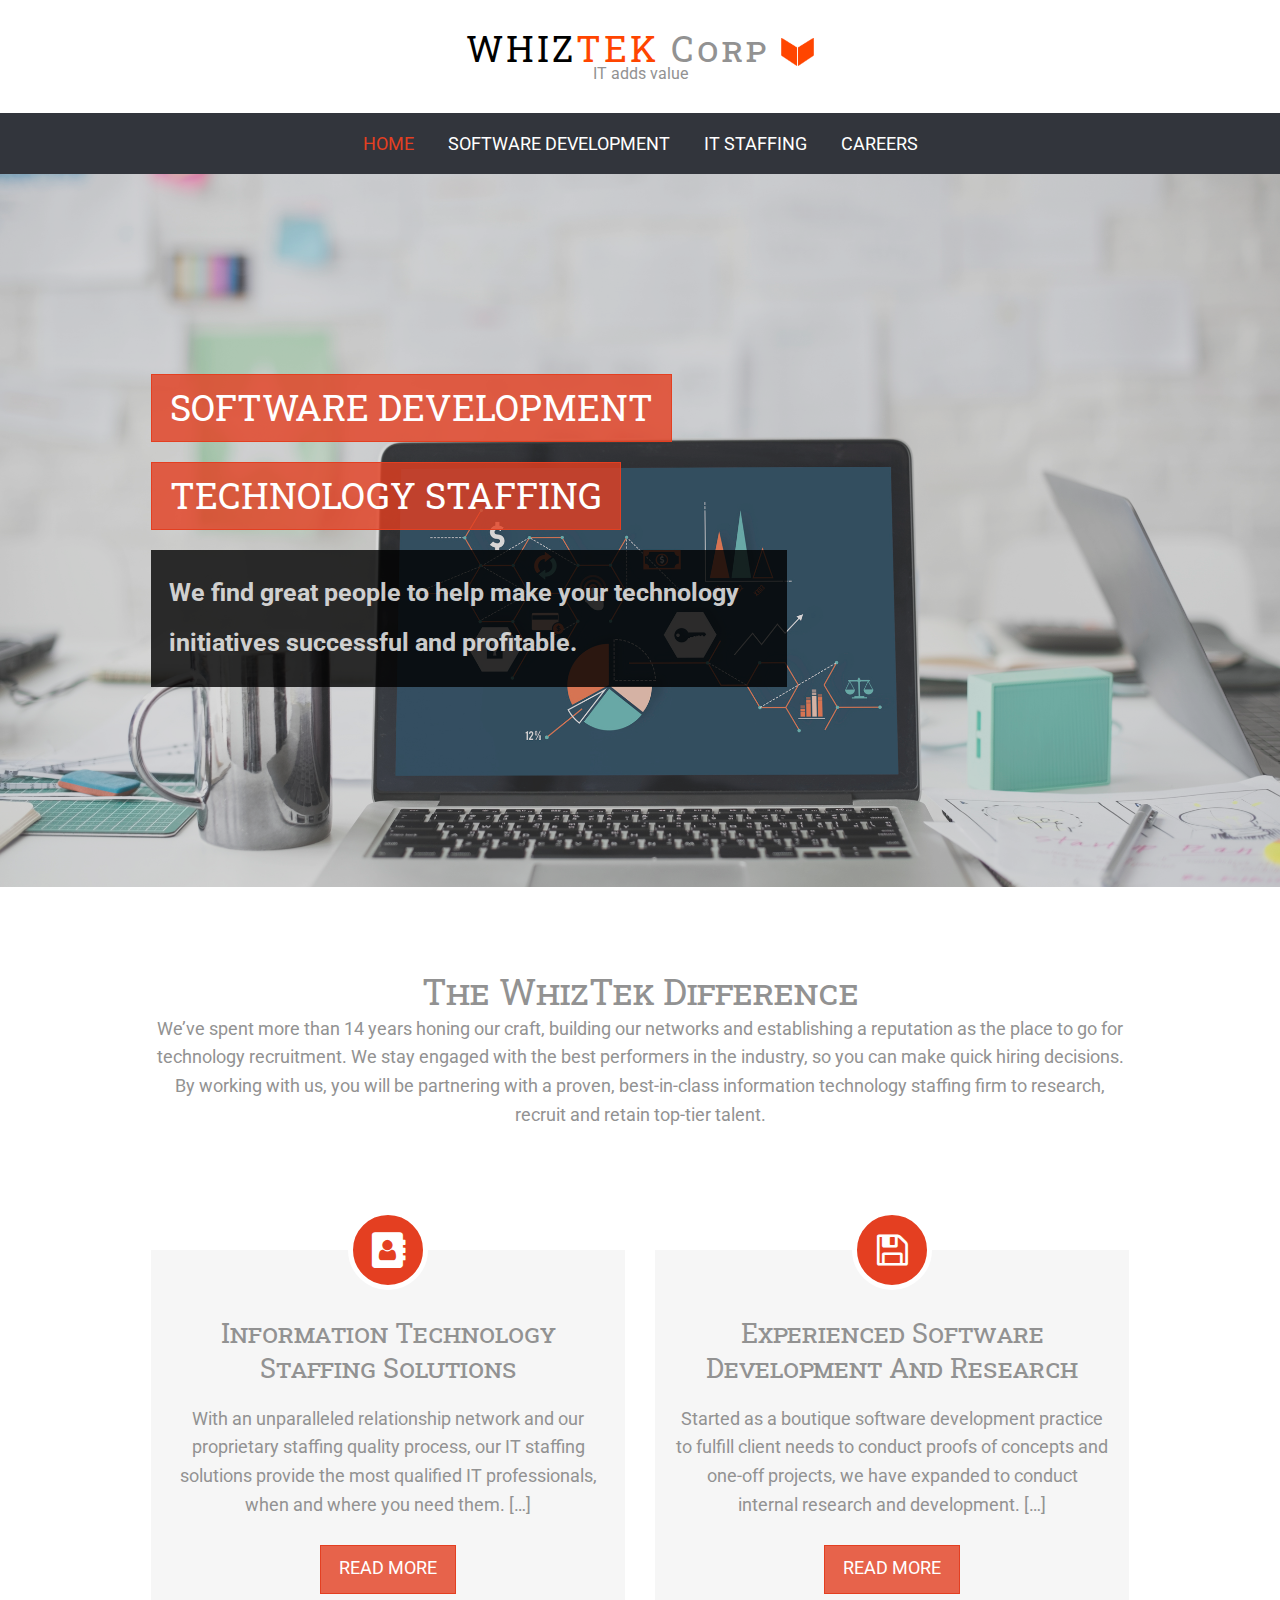
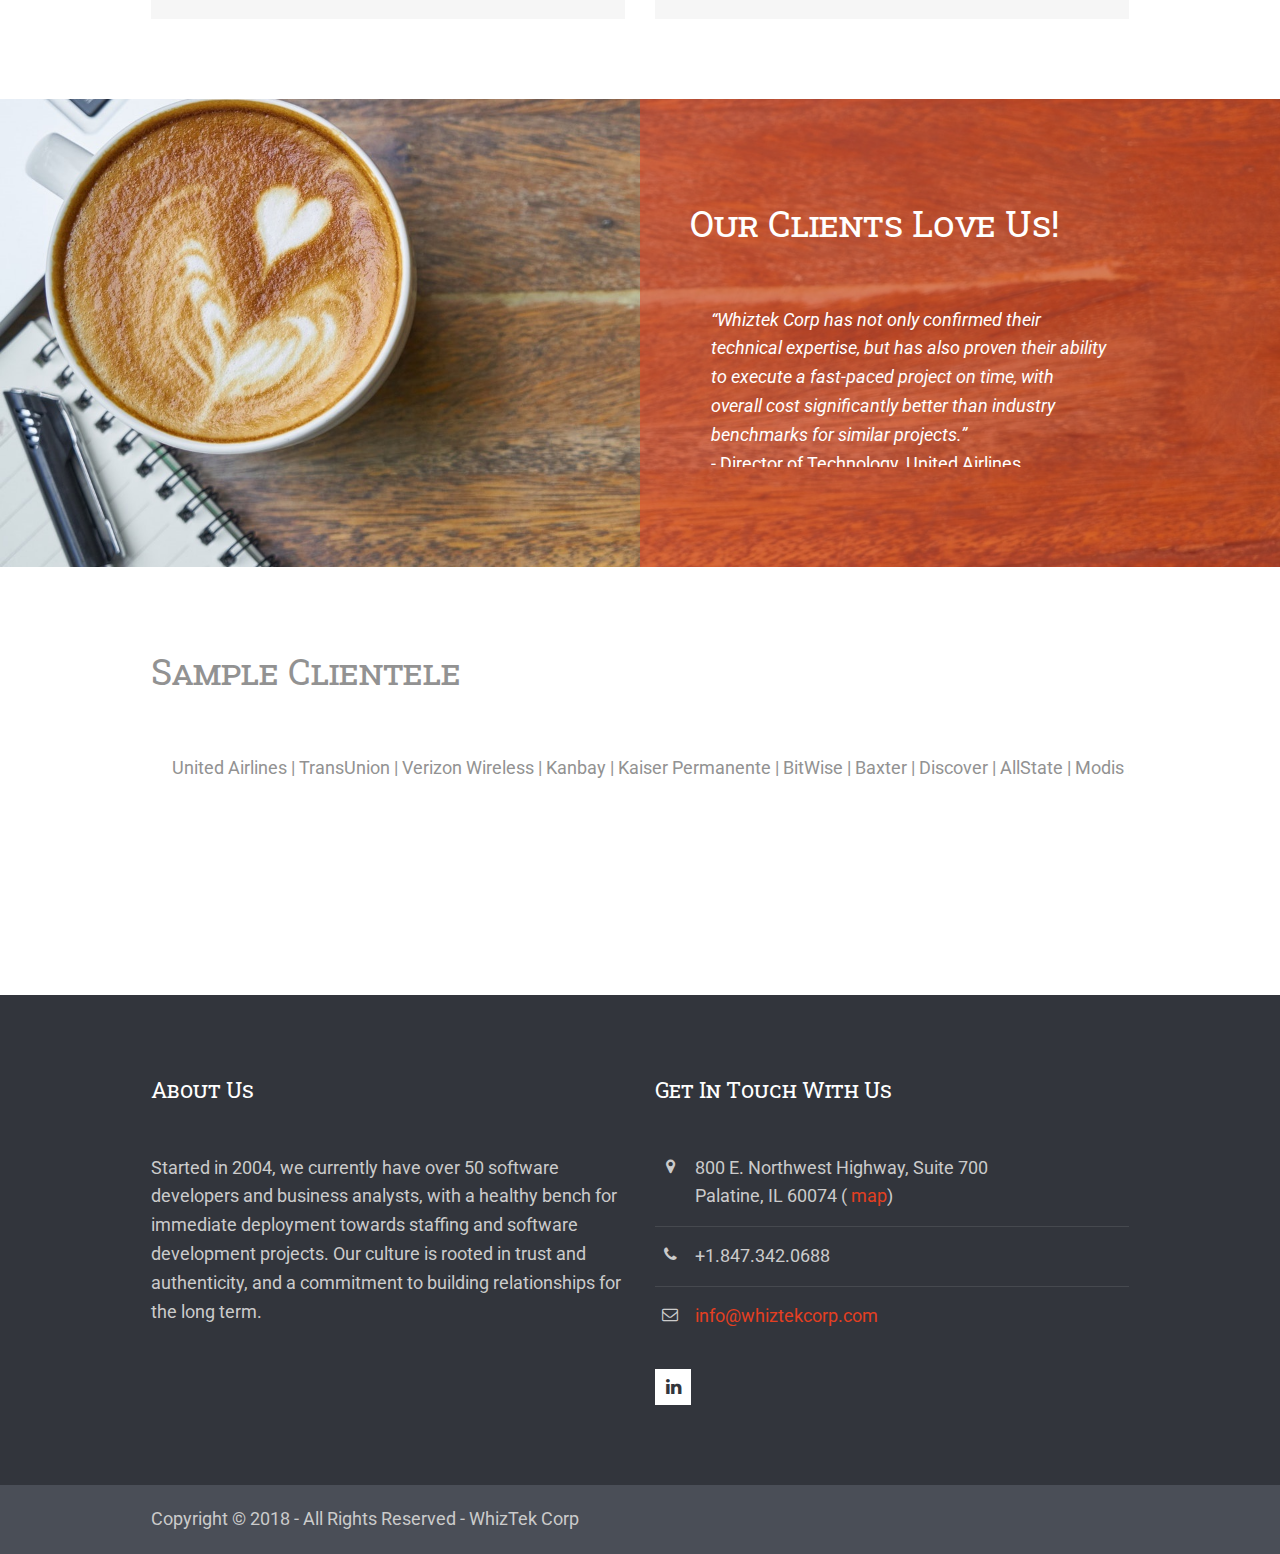
<file: index.html>
<!DOCTYPE html>
<!--
Template Name: Edgpress
Author: <a href="http://www.os-templates.com/">OS Templates</a>
Author URI: http://www.os-templates.com/
Licence: Free to use under our free template licence terms
Licence URI: http://www.os-templates.com/template-terms
-->
<html lang="en-us">

<head>
  <title>WhizTek corp</title>
  <meta charset="utf-8">
  <meta name="viewport" content="width=device-width, initial-scale=1.0, maximum-scale=1.0, user-scalable=no">
  <link href="styles/layout.css" rel="stylesheet" type="text/css" media="all">
</head>

<body id="top">
  <div class="wrapper row1">
    <header id="header" class="hoc clear">
      <a href="index.html">
        <h1>
          <span class="black">WHIZ</span><span class="orange">TEK</span> corp
          <img src="images/logo.png" alt="WhizTekCorp Logo" style="height: 28px" />
        </h1>
        <p>IT adds value</p>
      </a>
    </header>
  </div>
  <div class="wrapper row4">
    <nav id="mainav" class="hoc clear">
      <ul class="clear">
        <li class="active"><a href="index.html">Home</a></li>
        <li><a href="software.html">Software Development</a></li>
        <li><a href="staffing.html">IT Staffing</a></li>
        <li><a href="careers.html">Careers</a></li>
        <!-- <li><a href="about.html">About</a></li> -->
      </ul>
    </nav>
  </div>
  <div class="wrapper bgded overlay" style="background-image:url('images/landing.jpg');">
    <div id="pageintro" class="hoc clear">
      <article>
        <h5 class="heading">
          <a class="btn" href="software.html">Software Development</a>
        </h5>
        <h5 class="heading">
          <a class="btn" href="staffing.html">Technology Staffing</a>
        </h5>
        <p>We find great people to help make your technology initiatives successful&nbsp;and&nbsp;profitable.</p>
        <!--<footer>
        <ul class="nospace inline center">
          <li><a class="btn inverse" href="staffing.html">Information Technology Staffing</a></li>
          <li><a class="btn inverse" href="software.html">Software Development</a></li>
        </ul>
      </footer>-->
      </article>
    </div>
  </div>
  <div class="wrapper row3">
    <main class="hoc container clear">
      <div class="sectiontitle">
        <h6 class="heading">The WhizTek difference</h6>
        <p>
          We’ve spent more than 14 years honing our craft, building our networks and establishing a reputation as the
          place to go for
          technology recruitment. We stay engaged with the best performers in the industry, so you can make quick
          hiring
          decisions. By working with us, you will be partnering with a proven, best-in-class information technology
          staffing
          firm to research, recruit and retain top-tier talent.
        </p>
      </div>
      <ul class="nospace group services">
        <li class="one_half first">
          <article>
            <i class="fa fa-address-book"></i>
            <h6 class="heading">Information Technology Staffing&nbsp;Solutions</h6>
            <p>With an unparalleled relationship network and our proprietary staffing quality process, our IT staffing
              solutions
              provide the most qualified IT professionals, when and where you need them. [&hellip;]</p>
            <footer>
              <a class="btn" href="staffing.html">Read More</a>
            </footer>
          </article>
        </li>
        <li class="one_half">
          <article>
            <i class="fa fa-save"></i>
            <h6 class="heading">Experienced Software Development and Research</h6>
            <p>Started as a boutique software development practice to fulfill client needs to conduct proofs of
              concepts and
              one-off projects, we have expanded to conduct internal research and development. [&hellip;]</p>
            <footer>
              <a class="btn" href="software.html">Read More</a>
            </footer>
          </article>
        </li>
      </ul>
      <div class="clear"></div>
    </main>
  </div>

  <div class="wrapper bgded" style="background-image:url('images/accolades.jpg');">
    <div class="hoc split clear">
      <section>
        <h2 class="heading">Our clients love us!</h2>
        <div class="marquee-container">
          <div class="marquee vertical">
            <p>
              <em>“Whiztek Corp has not only confirmed their technical expertise, but has also proven their ability to
                execute
                a fast-paced project on time, with overall cost significantly better than industry benchmarks for
                similar
                projects.”</em>
              <br /> - Director of Technology, United Airlines</p>
            <p>
              <em>“Our decision to work with Whiztek Corp to implement ETL solution was proven very profitable and
                successful.
                They have delivered us excellent resources and finished the project with excellent quality on time.”</em>
              <br /> - Project Lead, Mass Mutual</p>
            <p>
              <em>“We have worked with Whiztek’s quality assurance team and are very satisfied with the depth of their
                knowledge
                and the willingness to work the extra mile to get the project done on time. We recommend Whiztek to any
                company
                and will definitely look forward working with them in future.”</em>
              <br /> - Delivery Manager, Disney</p>
            <p>
              <em>“Whiztek Corp is helping us achieve our project deliverables. Their consultants are well informed,
                highly motivated
                and possess in-depth subject knowledge.”</em>
              <br /> - Project Manager, ITT Technologies</p>
          </div>
        </div>
        <!--<ul class="fa-ul">
        <li><i class="fa-li fa fa-check-circle"></i> Ultrices leo sed dapibus felis ut urna</li>
        <li><i class="fa-li fa fa-check-circle"></i> Lobortis duis nec gravida orci vivamus</li>
      </ul>
      <footer><a class="btn" href="#">Read More &raquo;</a></footer>-->
      </section>
    </div>
  </div>
  <div class="wrapper row3">
    <section class="hoc container clear">
      <h2 class="heading">Sample Clientele</h2>
      <div class="marquee-container">
        <div class="marquee horizontal">
          <p style="white-space:nowrap;">United Airlines | TransUnion | Verizon Wireless | Kanbay | Kaiser Permanente |
            BitWise | Baxter | Discover | AllState
            | Modis | Cook Systems | Walgreens | Disney | T.Rowe Price | Toyota Financial | Motorola | J.P.Morgan |
            Keane</p>
        </div>
      </div>
    </section>
  </div>
  <div class="wrapper row4">
    <footer id="footer" class="hoc clear">
      <div class="one_half first">
        <h6 class="heading">About Us</h6>
        <p>
          Started in 2004, we currently have over 50 software developers and business analysts, with a healthy bench
          for immediate
          deployment towards staffing and software development projects. Our culture is rooted in trust and
          authenticity,
          and a commitment to building relationships for the long term.</p>
        <!-- <footer>
          <a class="btn" href="about.html">Read More</a>
        </footer> -->
      </div>
      <div class="one_half">
        <h6 class="heading">Get in touch with us</h6>
        <ul class="nospace btmspace-30 linklist contact">
          <li>
            <i class="fa fa-map-marker"></i>
            <address>800 E. Northwest Highway, Suite 700
              <br /> Palatine, IL 60074 (
              <a href="https://goo.gl/maps/sE9sJDKRnw22" target="_blank">map</a>)
            </address>
          </li>
          <li>
            <i class="fa fa-phone"></i> +1.847.342.0688</li>
          <li>
            <i class="fa fa-envelope-o"></i>
            <a href="mailto:info@whiztekcorp.com">info@whiztekcorp.com</a>
          </li>
        </ul>
        <ul class="faico clear">
          <li>
            <a class="faicon-linkedin" href="https://www.linkedin.com/company/22286447/">
              <i class="fa fa-linkedin"></i>
            </a>
          </li>
          <!--<li><a class="faicon-facebook" href="#"><i class="fa fa-facebook"></i></a></li>
        <li><a class="faicon-twitter" href="#"><i class="fa fa-twitter"></i></a></li>
        <li><a class="faicon-dribble" href="#"><i class="fa fa-dribbble"></i></a></li>
        <li><a class="faicon-linkedin" href="#"><i class="fa fa-linkedin"></i></a></li>
        <li><a class="faicon-google-plus" href="#"><i class="fa fa-google-plus"></i></a></li>
        <li><a class="faicon-vk" href="#"><i class="fa fa-vk"></i></a></li>-->
        </ul>
      </div>
    </footer>
  </div>
  <div class="wrapper row5">
    <div id="copyright" class="hoc clear">
      <p class="fl_left">Copyright &copy; 2018 - All Rights Reserved -
        <a href="http://www.whiztekcorp.com">WhizTek Corp</a>
      </p>
      <!--<p class="fl_right">Template by <a target="_blank" href="http://www.os-templates.com/" title="Free Website Templates">OS Templates</a></p>-->
    </div>
  </div>
  <a id="backtotop" href="#top">
    <i class="fa fa-chevron-up"></i>
  </a>
  <!-- JAVASCRIPTS -->
  <script src="scripts/jquery.min.js"></script>
  <script src="scripts/jquery.backtotop.js"></script>
  <script src="scripts/jquery.mobilemenu.js"></script>
</body>

</html>
</file>
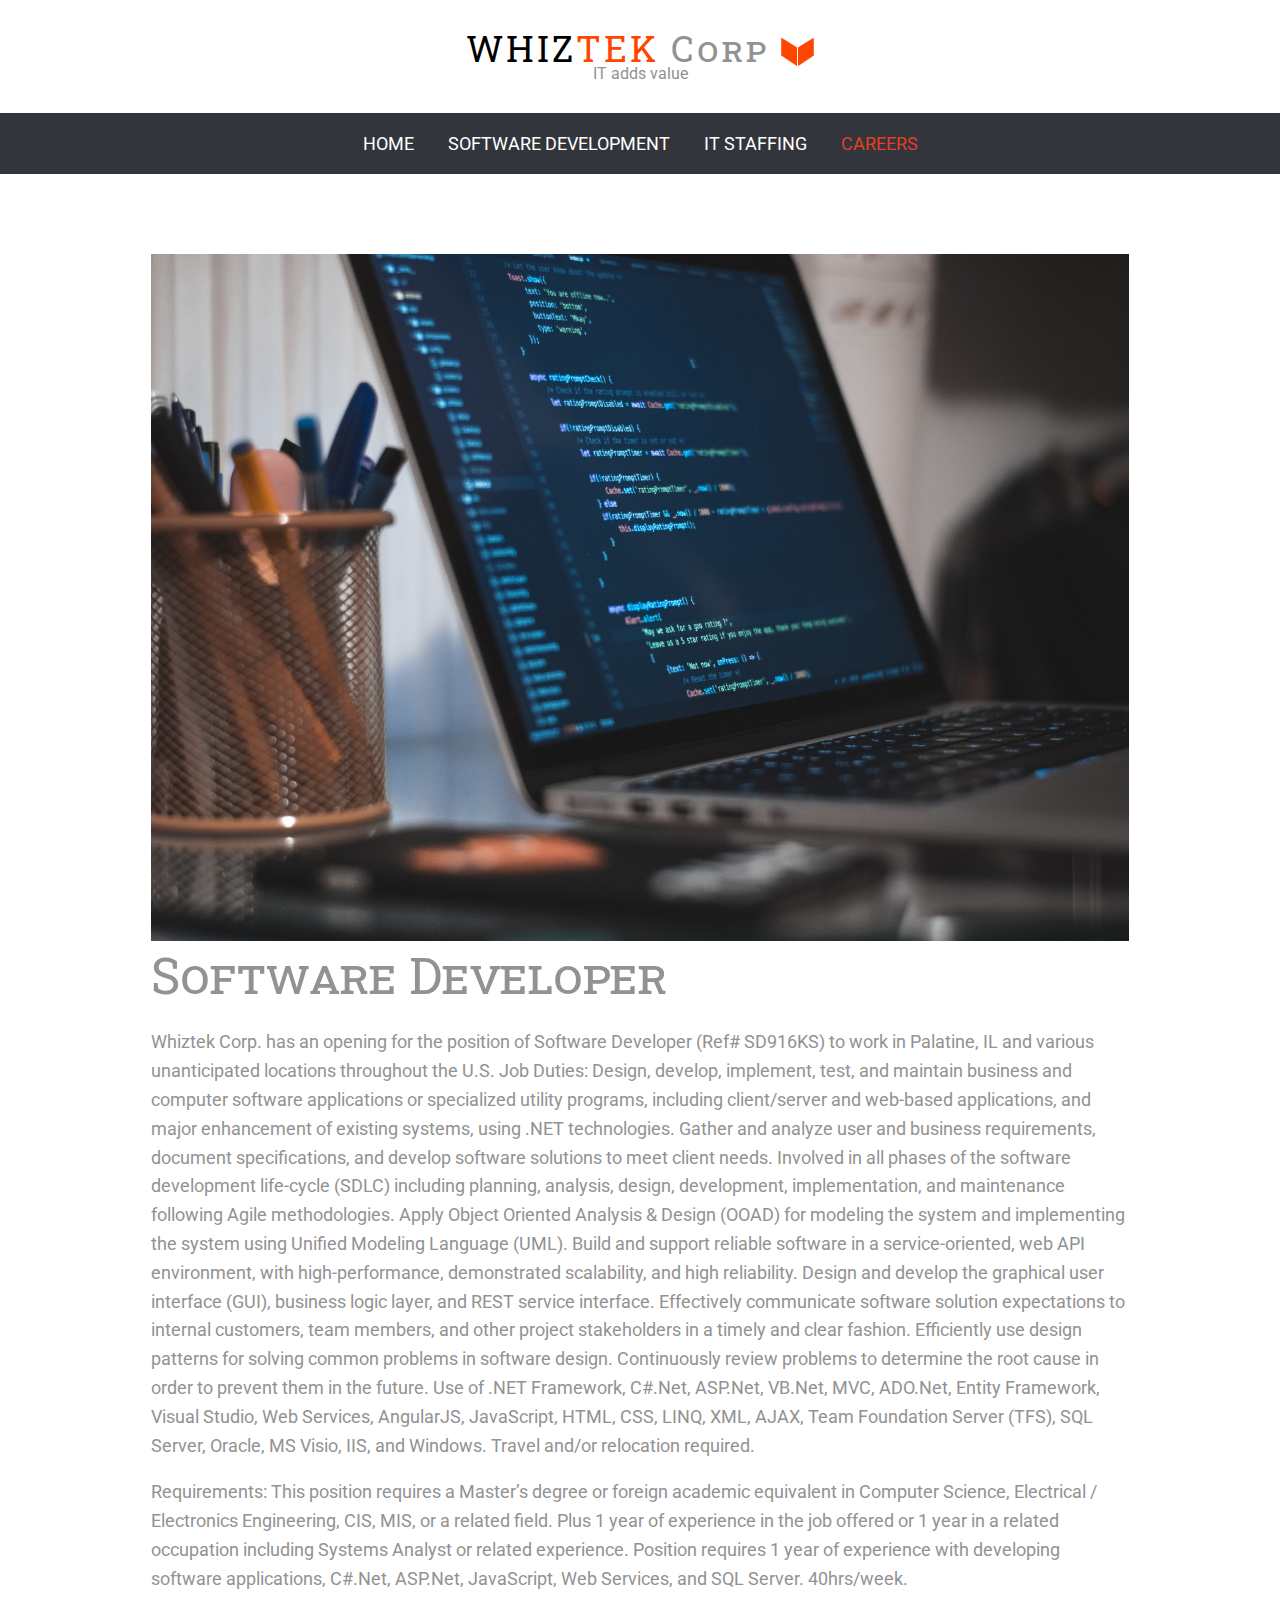
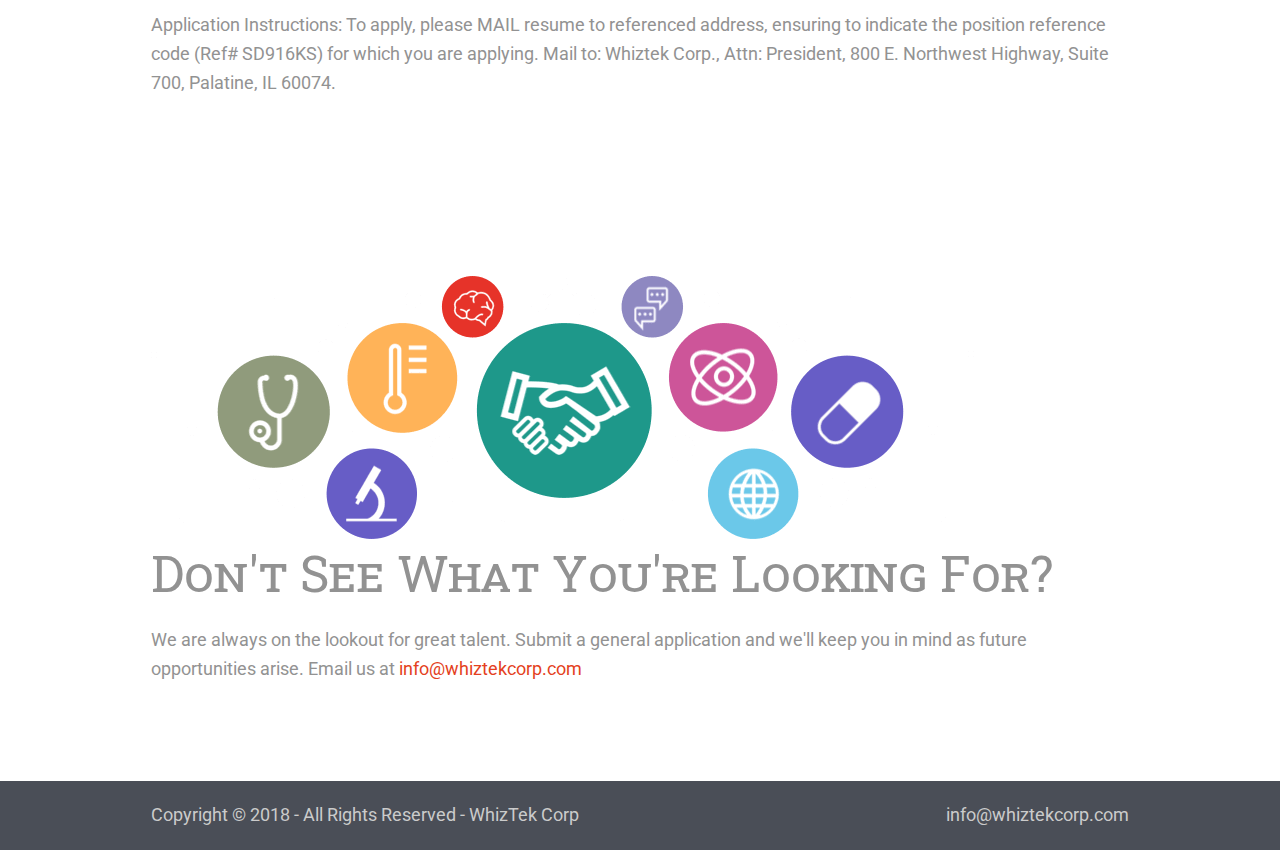
<file: careers.html>
<!DOCTYPE html>
<html lang="en-us">

<head>
  <title>WhizTek corp</title>
  <meta charset="utf-8">
  <meta name="viewport" content="width=device-width, initial-scale=1.0, maximum-scale=1.0, user-scalable=no">
  <link href="styles/layout.css" rel="stylesheet" type="text/css" media="all">
</head>

<body id="top">
  <div class="wrapper row1">
    <header id="header" class="hoc clear">
      <a href="index.html">
        <h1>
          <span class="black">WHIZ</span><span class="orange">TEK</span> corp
          <img src="images/logo.png" alt="WhizTekCorp Logo" style="height: 28px" />
        </h1>
        <p>IT adds value</p>
      </a>
    </header>
  </div>
  <div class="wrapper row4">
    <nav id="mainav" class="hoc clear">
      <ul class="clear">
        <li><a href="index.html">Home</a></li>
        <li><a href="software.html">Software Development</a></li>
        <li><a href="staffing.html">IT Staffing</a></li>
        <li class="active"><a href="careers.html">Careers</a></li>
        <!-- <li><a href="about.html">About</a></li> -->
      </ul>
    </nav>
  </div>
  <div class="wrapper row3">
    <section class="hoc container clear">
      <div class="group">
        <div class="first">
          <a href="#">
            <img src="images/software-developer.jpg" alt="">
          </a>
        </div>
        <div class="">
          <h6 class="heading font-x3">Software Developer</h6>
          <p>Whiztek Corp. has an opening for the position of Software Developer (Ref# SD916KS) to work in Palatine, IL and various unanticipated locations throughout the U.S. Job
            Duties: Design, develop, implement, test, and maintain business and computer software applications or specialized utility programs, including client/server and
            web-based
            applications, and major enhancement of existing systems, using .NET technologies. Gather and analyze user and business requirements, document specifications, and
            develop
            software solutions to meet client needs. Involved in all phases of the software development life-cycle (SDLC) including planning, analysis, design, development,
            implementation, and maintenance following Agile methodologies. Apply Object Oriented Analysis & Design (OOAD) for modeling the system and implementing the system using
            Unified Modeling Language (UML). Build and support reliable software in a service-oriented, web API environment, with high-performance, demonstrated scalability, and
            high
            reliability. Design and develop the graphical user interface (GUI), business logic layer, and REST service interface. Effectively communicate software solution
            expectations to internal customers, team members, and other project stakeholders in a timely and clear fashion. Efficiently use design patterns for solving common
            problems in software design. Continuously review problems to determine the root cause in order to prevent them in the future. Use of .NET Framework, C#.Net, ASP.Net,
            VB.Net, MVC, ADO.Net, Entity Framework, Visual Studio, Web Services, AngularJS, JavaScript, HTML, CSS, LINQ, XML, AJAX, Team Foundation Server (TFS), SQL Server,
            Oracle,
            MS Visio, IIS, and Windows. Travel and/or relocation required. </p>
          <p>Requirements: This position requires a Master’s degree or foreign academic equivalent in Computer Science, Electrical / Electronics Engineering, CIS, MIS, or a related
            field. Plus 1 year of experience in the job offered or 1 year in a related occupation including Systems Analyst or related experience. Position requires 1 year of
            experience with developing software applications, C#.Net, ASP.Net, JavaScript, Web Services, and SQL Server. 40hrs/week.</p>
          <p>Application Instructions: To apply, please MAIL resume to referenced address, ensuring to indicate the position reference code (Ref# SD916KS) for which you are
            applying.
            Mail to: Whiztek Corp., Attn: President, 800 E. Northwest Highway, Suite 700, Palatine, IL 60074.</p>
          <footer>
            <!--<a href="#">Read More &raquo;</a>-->
          </footer>
        </div>
      </div>
    </section>
  </div>
  <div class="wrapper row3">
    <section class="hoc container clear">
      <div class="group">
        <div class="first">
          <a href="#">
            <img src="images/careers.png" alt="">
          </a>
        </div>
        <div class="">
          <h6 class="heading font-x3">Don't see what you're looking for?</h6>
          <p>We are always on the lookout for great talent. Submit a general application and we'll keep you in mind as future opportunities arise. Email us at <a
              href="mailto:info@whiztekcorp.com">info@whiztekcorp.com</a> </p>
          <footer>
            <!--<a href="#">Read More &raquo;</a>-->
          </footer>
        </div>
      </div>
    </section>
  </div>
  <div class="wrapper row5">
    <div id="copyright" class="hoc clear">
      <p class="fl_left">Copyright &copy; 2018 - All Rights Reserved -
        <a href="http://www.whiztekcorp.com">WhizTek Corp</a>
      </p>
      <p class="fl_right">
        <a href="mailto:info@whiztekcorp.com">info@whiztekcorp.com</a>
      </p>
      <!--<p class="fl_right">Template by <a target="_blank" href="http://www.os-templates.com/" title="Free Website Templates">OS Templates</a></p>-->
    </div>
  </div>
  <a id="backtotop" href="#top">
    <i class="fa fa-chevron-up"></i>
  </a>
  <!-- JAVASCRIPTS -->
  <script src="scripts/jquery.min.js"></script>
  <script src="scripts/jquery.backtotop.js"></script>
  <script src="scripts/jquery.mobilemenu.js"></script>
</body>

</html>
</file>
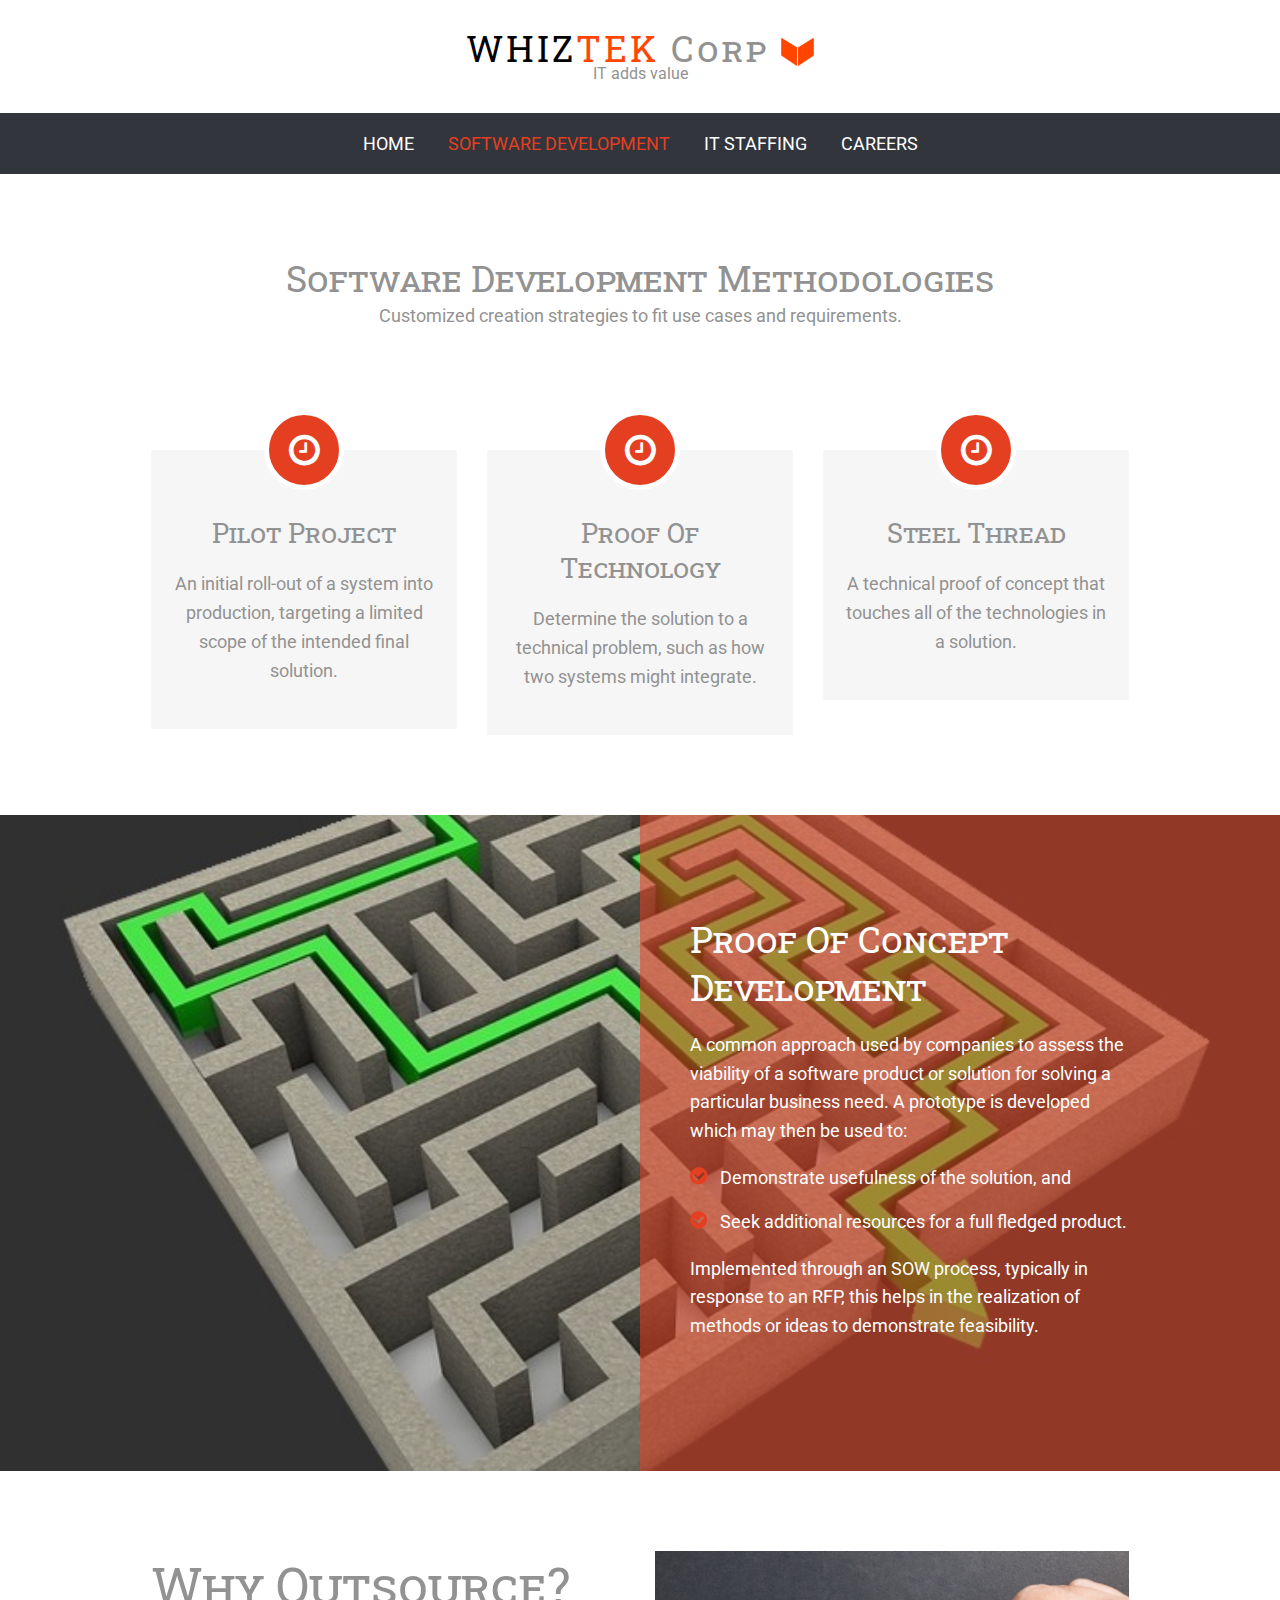
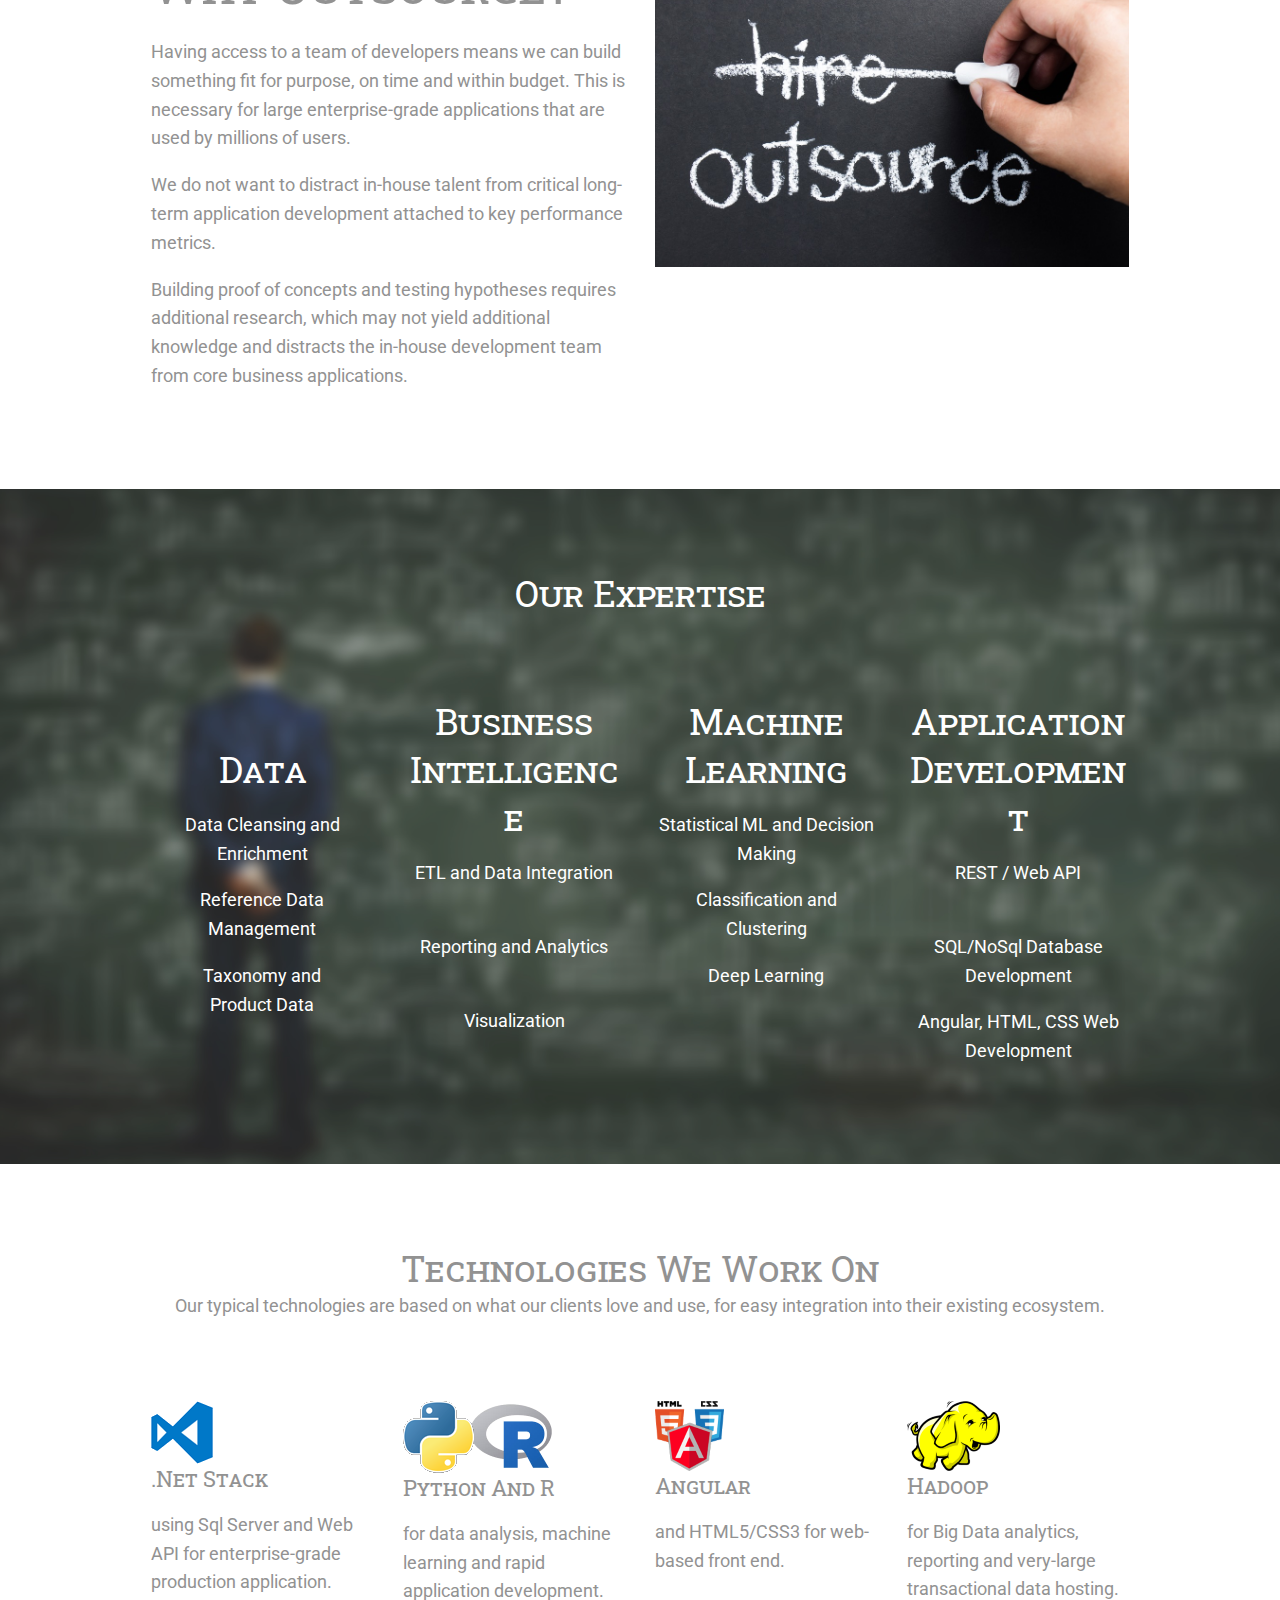
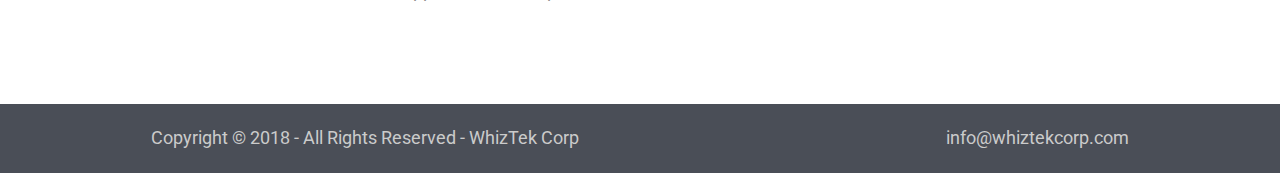
<file: software.html>
<!DOCTYPE html>
<html lang="en-us">

<head>
  <title>WhizTek corp</title>
  <meta charset="utf-8">
  <meta name="viewport" content="width=device-width, initial-scale=1.0, maximum-scale=1.0, user-scalable=no">
  <link href="styles/layout.css" rel="stylesheet" type="text/css" media="all">
</head>

<body id="top">
  <div class="wrapper row1">
    <header id="header" class="hoc clear">
      <a href="index.html">
        <h1>
          <span class="black">WHIZ</span><span class="orange">TEK</span> corp
          <img src="images/logo.png" alt="WhizTekCorp Logo" style="height: 28px" />
        </h1>
        <p>IT adds value</p>
      </a>
    </header>
  </div>
  <div class="wrapper row4">
    <nav id="mainav" class="hoc clear">
      <ul class="clear">
        <li><a href="index.html">Home</a></li>
        <li class="active"><a href="software.html">Software Development</a></li>
        <li><a href="staffing.html">IT Staffing</a></li>
        <li><a href="careers.html">Careers</a></li>
        <!-- <li><a href="about.html">About</a></li> -->
      </ul>
    </nav>
  </div>
  <div class="wrapper row3">
    <main class="hoc container clear">
      <div class="sectiontitle">
        <h6 class="heading">Software Development Methodologies</h6>
        <p>Customized creation strategies to fit use cases and requirements.</p>
      </div>
      <ul class="nospace group services">
        <li class="one_third first">
          <article>
            <i class="fa fa-clock-o"></i>
            <h6 class="heading">Pilot Project</h6>
            <p>An initial roll-out of a system into production, targeting a limited scope of the intended final
              solution.</p>
            <!--<footer><a class="btn" href="#">Read More</a></footer>-->
          </article>
        </li>
        <li class="one_third">
          <article>
            <i class="fa fa-clock-o"></i>
            <h6 class="heading">Proof of Technology</h6>
            <p>Determine the solution to a technical problem, such as how two systems might integrate.</p>
            <!--<footer><a class="btn" href="#">Read More</a></footer>-->
          </article>
        </li>
        <li class="one_third">
          <article>
            <i class="fa fa-clock-o"></i>
            <h6 class="heading">Steel Thread</h6>
            <p>A technical proof of concept that touches all of the technologies in a solution.</p>
            <!--<footer><a class="btn" href="#">Read More</a></footer>-->
          </article>
        </li>
      </ul>
      <div class="clear"></div>
    </main>
  </div>
  <div class="wrapper bgded" style="background-image:url('images/puzzle.jpg');">
    <div class="hoc split clear">
      <section>
        <h2 class="heading">Proof of Concept Development</h2>
        <p>A common approach used by companies to assess the viability of a software product or solution for solving a
          particular
          business need. A prototype is developed which may then be used to:</p>
        <ul class="fa-ul">
          <li>
            <i class="fa-li fa fa-check-circle"></i> Demonstrate usefulness of the solution, and</li>
          <li>
            <i class="fa-li fa fa-check-circle"></i> Seek additional resources for a full fledged product.</li>
        </ul>
        <p class="btmspace-30">Implemented through an SOW process, typically in response to an RFP, this helps in the
          realization of methods or
          ideas to demonstrate feasibility.</p>
        <footer>
          <!--<footer><a class="btn" href="#">Read More</a></footer>-->
        </footer>
      </section>
    </div>
  </div>
  <div class="wrapper row3">
    <section class="hoc container clear">
      <div class="group">
        <div class="one_half first">
          <h6 class="heading font-x3">Why outsource?</h6>
          <p>Having access to a team of developers means we can build something fit for purpose, on time and within
            budget.
            This is necessary for large enterprise-grade applications that are used by millions of users.</p>
          <p>We do not want to distract in-house talent from critical long-term application development attached to key
            performance
            metrics.
          </p>
          <p>Building proof of concepts and testing hypotheses requires additional research, which may not yield
            additional
            knowledge and distracts the in-house development team from core business applications.</p>
          <footer>
            <!--<a href="#">Read More &raquo;</a>-->
          </footer>
        </div>
        <div class="one_half">
          <a href="#">
            <img src="images/outsource.jpg" alt="">
          </a>
        </div>
      </div>
    </section>
  </div>
  <div class="wrapper bgded overlay" style="background-image:url('images/expertise.jpg');">
    <section class="hoc container clear">
      <div class="sectiontitle">
        <h6 class="heading">Our Expertise</h6>
      </div>
      <div class="group testimonials">
        <article class="one_quarter first">
          <!--<img src="images/demo/100x100.png" alt="">-->
          <h6 class="heading">
            <br />Data</h6>
          <p class="expertise">Data Cleansing and Enrichment</p>
          <p class="expertise">Reference Data Management</p>
          <p class="expertise">Taxonomy and Product&nbsp;Data</p>
        </article>
        <article class="one_quarter">
          <h6 class="heading">Business Intelligence</h6>
          <p class="expertise">ETL and Data Integration</p>
          <p class="expertise">Reporting and Analytics</p>
          <p class="expertise">Visualization</p>
        </article>
        <article class="one_quarter">
          <h6 class="heading">Machine Learning</h6>
          <p class="expertise">Statistical ML and Decision Making</p>
          <p class="expertise">Classification and Clustering</p>
          <p class="expertise">Deep Learning</p>
        </article>
        <article class="one_quarter">
          <h6 class="heading">Application Development</h6>
          <p class="expertise">REST / Web API</p>
          <p class="expertise">SQL/NoSql Database Development</p>
          <p class="expertise">Angular, HTML, CSS Web Development</p>
        </article>
      </div>
    </section>
  </div>
  <div class="wrapper row3">
    <div class="hoc container clear">
      <div class="sectiontitle">
        <h6 class="heading">Technologies we work on</h6>
        <p>Our typical technologies are based on what our clients love and use, for easy integration into their
          existing ecosystem.</p>
      </div>
      <div class="group latest">
        <article class="one_quarter first">
          <!--<figure>
            <a class="imgover" href="#">
              <img src="images/demo/320x220.png" alt="">
            </a>
          </figure>-->
          <div class="txtwrap">
            <img src="images/dotnet.png" />
            <h4 class="heading">.net Stack</h4>
            <p>using Sql Server and Web API for enterprise-grade production application.</p>
          </div>
        </article>
        <article class="one_quarter">
          <div class="txtwrap">
            <img src="images/python-r.png" />
            <h4 class="heading">Python and R</h4>
            <p>for data analysis, machine learning and rapid application development.</p>
          </div>
        </article>
        <article class="one_quarter">
          <div class="txtwrap">
            <img src="images/angular.png" />
            <h4 class="heading">Angular</h4>
            <p>and HTML5/CSS3 for web-based front end.</p>
          </div>
        </article>
        <article class="one_quarter">
          <div class="txtwrap">
            <img src="images/hadoop.png" />
            <h4 class="heading">Hadoop</h4>
            <p>for Big Data analytics, reporting and very-large transactional data hosting.</p>
          </div>
        </article>
      </div>
    </div>
  </div>
  <div class="wrapper row5">
    <div id="copyright" class="hoc clear">
      <p class="fl_left">Copyright &copy; 2018 - All Rights Reserved -
        <a href="http://www.whiztekcorp.com">WhizTek Corp</a>
      </p>
      <p class="fl_right">
        <a href="mailto:info@whiztekcorp.com">info@whiztekcorp.com</a>
      </p>
      <!--<p class="fl_right">Template by <a target="_blank" href="http://www.os-templates.com/" title="Free Website Templates">OS Templates</a></p>-->
    </div>
  </div>
  <a id="backtotop" href="#top">
    <i class="fa fa-chevron-up"></i>
  </a>
  <!-- JAVASCRIPTS -->
  <script src="scripts/jquery.min.js"></script>
  <script src="scripts/jquery.backtotop.js"></script>
  <script src="scripts/jquery.mobilemenu.js"></script>
</body>

</html>
</file>
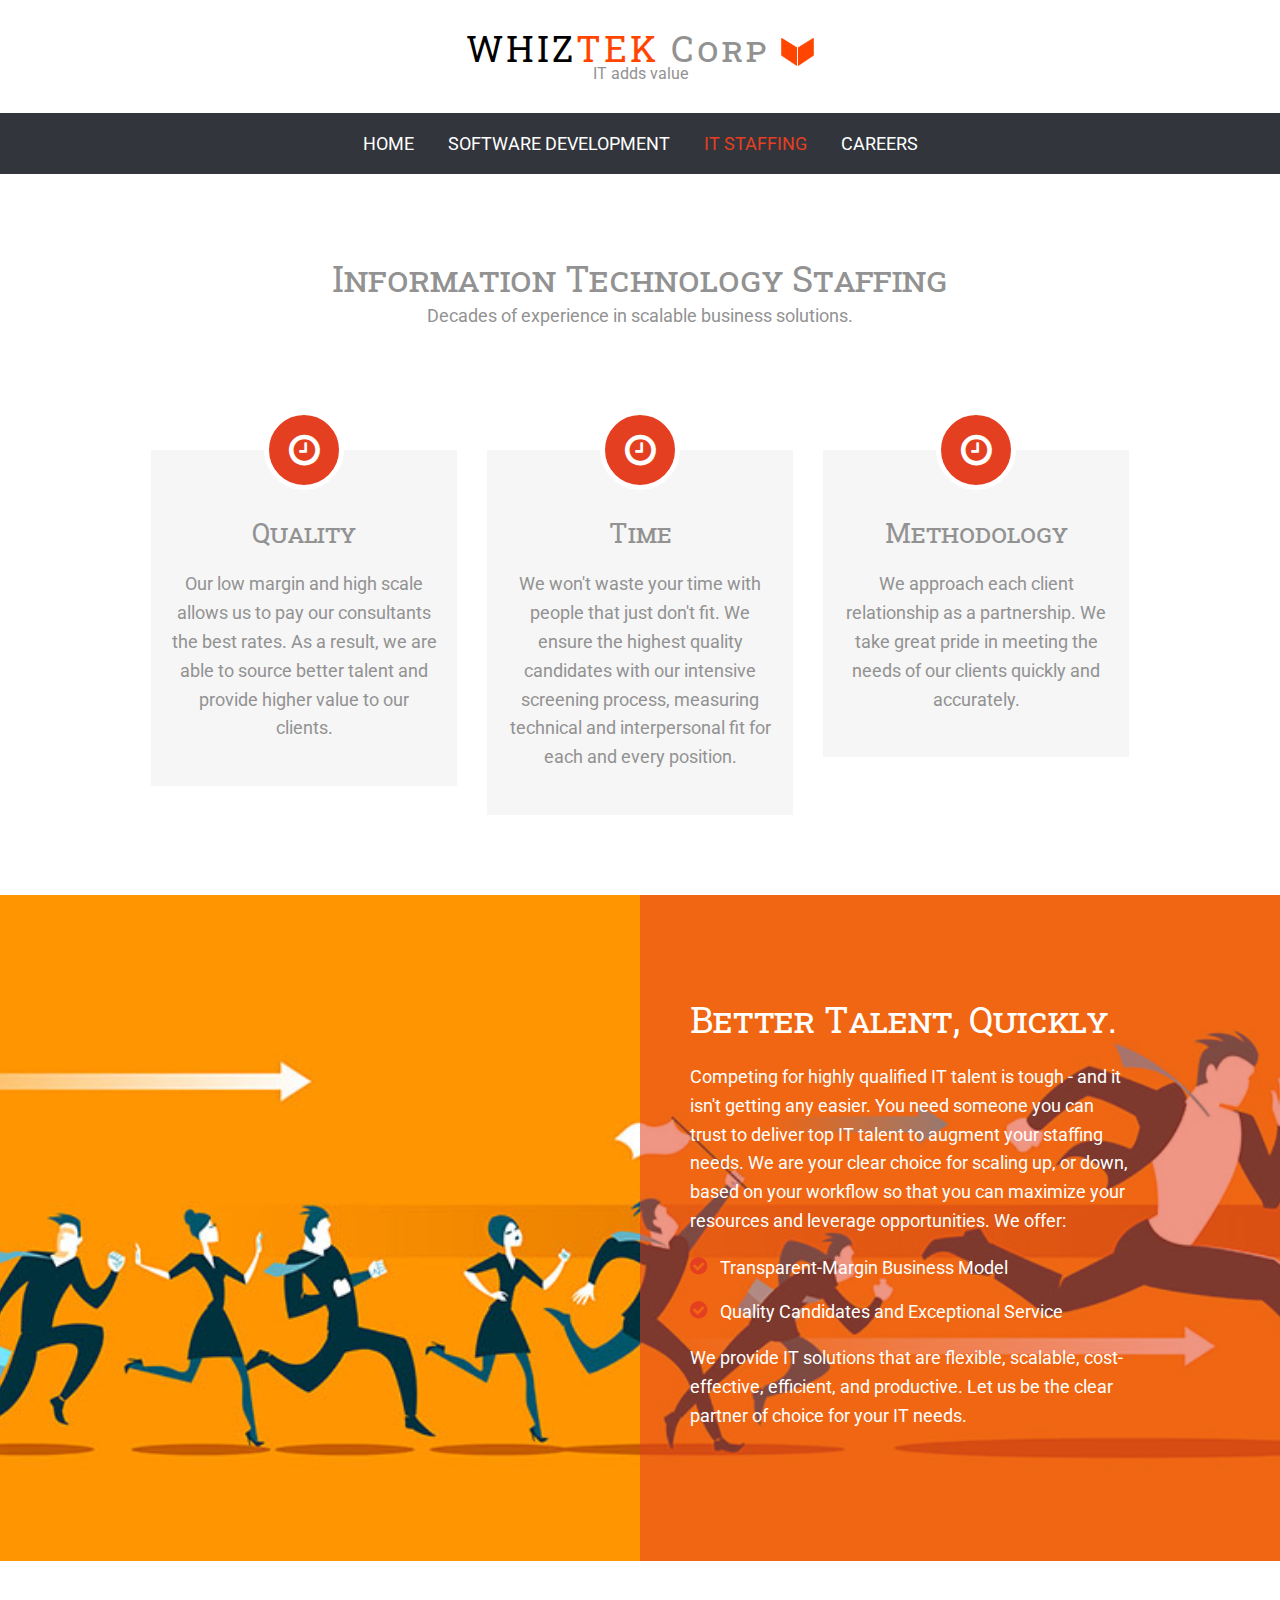
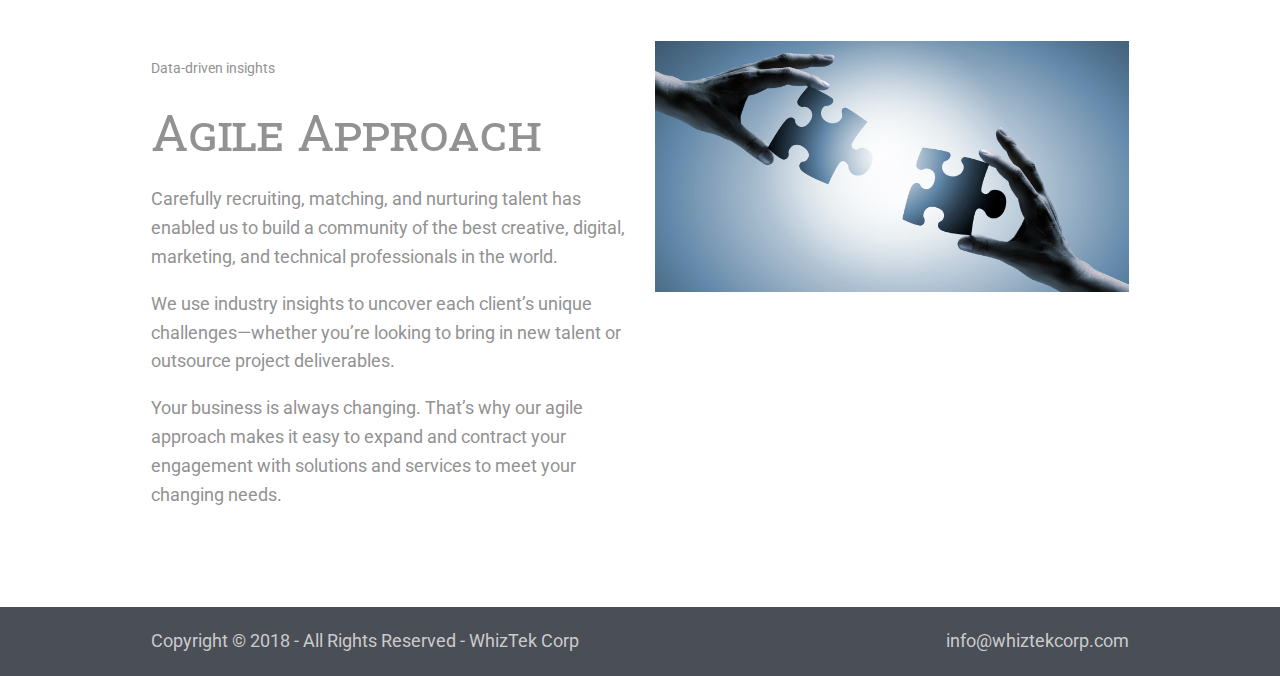
<file: staffing.html>
<!DOCTYPE html>
<html lang="en-us">

<head>
  <title>WhizTek corp</title>
  <meta charset="utf-8">
  <meta name="viewport" content="width=device-width, initial-scale=1.0, maximum-scale=1.0, user-scalable=no">
  <link href="styles/layout.css" rel="stylesheet" type="text/css" media="all">
</head>

<body id="top">
  <div class="wrapper row1">
    <header id="header" class="hoc clear">
      <a href="index.html">
        <h1><span class="black">WHIZ</span><span class="orange">TEK</span> corp
          <img src="images/logo.png" alt="WhizTekCorp Logo" style="height: 28px" /></h1>
        <p>IT adds value</p>
      </a>
    </header>
  </div>
  <div class="wrapper row4">
    <nav id="mainav" class="hoc clear">
      <ul class="clear">
        <li><a href="index.html">Home</a></li>
        <li><a href="software.html">Software Development</a></li>
        <li class="active"><a href="staffing.html">IT Staffing</a></li>
        <li><a href="careers.html">Careers</a></li>
        <!-- <li><a href="about.html">About</a></li> -->
      </ul>
    </nav>
  </div>
  <div class="wrapper row3">
    <main class="hoc container clear">
      <div class="sectiontitle">
        <h6 class="heading">Information Technology Staffing</h6>
        <p>Decades of experience in scalable business solutions.</p>
      </div>
      <ul class="nospace group services">
        <li class="one_third first">
          <article><i class="fa fa-clock-o"></i>
            <h6 class="heading">Quality</h6>
            <p>Our low margin and high scale allows us to pay our consultants the best rates. As a result, we are able
              to source better talent and provide higher value to our clients.</p>
            <!-- <footer><a class="btn" href="#">Read More</a></footer> -->
          </article>
        </li>
        <li class="one_third">
          <article><i class="fa fa-clock-o"></i>
            <h6 class="heading">Time</h6>
            <p>We won't waste your time with people that just don't fit. We ensure the highest quality candidates with
              our intensive screening process, measuring technical and interpersonal fit for each and every position.</p>
            <!-- <footer><a class="btn" href="#">Read More</a></footer> -->
          </article>
        </li>
        <li class="one_third">
          <article><i class="fa fa-clock-o"></i>
            <h6 class="heading">Methodology</h6>
            <p>We approach each client relationship as a partnership. We take great pride in meeting the needs of our
              clients quickly and accurately.</p>
            <!-- <footer><a class="btn" href="#">Read More</a></footer> -->
          </article>
        </li>
      </ul>
      <div class="clear"></div>
    </main>
  </div>
  <div class="wrapper bgded" style="background-image:url('images/talent.jpg');">
    <div class="hoc split clear">
      <section>
        <h2 class="heading">Better Talent, Quickly.</h2>
        <p>Competing for highly qualified IT talent is tough - and it isn't getting any easier. You need someone you
          can trust to deliver top IT talent to augment your staffing needs. We are your clear choice for scaling up,
          or down, based on your workflow so that you can maximize your resources and leverage opportunities. We offer:</p>
        <ul class="fa-ul">
          <li><i class="fa-li fa fa-check-circle"></i> Transparent-Margin Business Model</li>
          <li><i class="fa-li fa fa-check-circle"></i> Quality Candidates and Exceptional Service</li>
        </ul>
        <p class="btmspace-30">We provide IT solutions that are flexible, scalable, cost-effective, efficient, and
          productive. Let us be the clear partner of choice for your IT needs. </p>
        <!-- <footer><a class="btn" href="#">Read More &raquo;</a></footer> -->
      </section>
    </div>
  </div>
  <div class="wrapper row3">
    <section class="hoc container clear">
      <div class="group">
        <div class="one_half first">
          <p class="font-xs">Data-driven insights</p>
          <h6 class="heading font-x3">Agile Approach</h6>
          <p>Carefully recruiting, matching, and nurturing talent has enabled us to build a community of the best
            creative, digital, marketing, and technical professionals in the world.</p>
          <p>We use industry insights to uncover each client’s unique challenges—whether you’re looking to bring in new
            talent or outsource project deliverables.</p>
          <p>Your business is always changing. That’s why our agile approach makes it easy to expand and contract your
            engagement with solutions and services to meet your changing needs.</p>
          <!-- <footer><a href="#">Read More &raquo;</a></footer> -->
        </div>
        <div class="one_half"><a href="#"><img src="images/right-fit.png" alt=""></a></div>
      </div>
    </section>
  </div>
  <!-- <div class="wrapper bgded overlay" style="background-image:url('images/demo/backgrounds/03.png');">
    <section class="hoc container clear">
      <div class="sectiontitle">
        <h6 class="heading">Elementum orci eu nisi porta</h6>
        <p>Est in condimentum maximus sapien sagittis donec pulvinar sem ac</p>
      </div>
      <div class="group testimonials">
        <article class="one_half first"><img src="images/demo/100x100.png" alt="">
          <blockquote>Viverra laoreet tellus elit condimentum lectus vitae felis tellus sed ligula morbi porttitor
            sodales nisl eu posuere proin vel justo ut felis dictum congue id ut enim.</blockquote>
          <h6 class="heading font-x1">A. Doe</h6>
          <em>Nulla maecenas rutrum</em>
        </article>
        <article class="one_half"><img src="images/demo/100x100.png" alt="">
          <blockquote>Vestibulum ut nisl tincidunt venenatis sapien sed maximus elit nulla et magna quis elit consequat
            aliquet maecenas iaculis sollicitudin magna et tristique orci donec.</blockquote>
          <h6 class="heading font-x1">B. Doe</h6>
          <em>Interdum mattis suspendisse</em>
        </article>
      </div>
    </section>
  </div>
  <div class="wrapper row3">
    <div class="hoc container clear">
      <div class="sectiontitle">
        <h6 class="heading">Mauris eget commodo tellus</h6>
        <p>Imperdiet urna non iaculis vestibulum sapien purus dignissim</p>
      </div>
      <div class="group latest">
        <article class="one_third first">
          <figure><a class="imgover" href="#"><img src="images/demo/320x220.png" alt=""></a></figure>
          <div class="txtwrap">
            <h4 class="heading">Lectus ac eros nullam</h4>
            <ul class="nospace meta">
              <li><i class="fa fa-user"></i> <a href="#">Admin</a></li>
              <li><i class="fa fa-tag"></i> <a href="#">Category</a></li>
              <li><i class="fa fa-comments"></i> <a href="#">6 Comments</a></li>
            </ul>
          </div>
        </article>
        <article class="one_third">
          <figure><a class="imgover" href="#"><img src="images/demo/320x220.png" alt=""></a></figure>
          <div class="txtwrap">
            <h4 class="heading">Purus nisl vitae ultrices</h4>
            <ul class="nospace meta">
              <li><i class="fa fa-user"></i> <a href="#">Admin</a></li>
              <li><i class="fa fa-tag"></i> <a href="#">Category</a></li>
              <li><i class="fa fa-comments"></i> <a href="#">8 Comments</a></li>
            </ul>
          </div>
        </article>
        <article class="one_third">
          <figure><a class="imgover" href="#"><img src="images/demo/320x220.png" alt=""></a></figure>
          <div class="txtwrap">
            <h4 class="heading">Eros sollicitudin vel</h4>
            <ul class="nospace meta">
              <li><i class="fa fa-user"></i> <a href="#">Admin</a></li>
              <li><i class="fa fa-tag"></i> <a href="#">Category</a></li>
              <li><i class="fa fa-comments"></i> <a href="#">10 Comments</a></li>
            </ul>
          </div>
        </article>
      </div>
    </div>
  </div> -->
  <div class="wrapper row5">
    <div id="copyright" class="hoc clear">
      <p class="fl_left">Copyright &copy; 2018 - All Rights Reserved - <a href="http://www.whiztekcorp.com">WhizTek
          Corp</a></p>
      <p class="fl_right"><a href="mailto:info@whiztekcorp.com">info@whiztekcorp.com</a></p>
      <!--<p class="fl_right">Template by <a target="_blank" href="http://www.os-templates.com/" title="Free Website Templates">OS Templates</a></p>-->
    </div>
  </div>
  <a id="backtotop" href="#top"><i class="fa fa-chevron-up"></i></a>
  <!-- JAVASCRIPTS -->
  <script src="scripts/jquery.min.js"></script>
  <script src="scripts/jquery.backtotop.js"></script>
  <script src="scripts/jquery.mobilemenu.js"></script>
</body>

</html>
</file>
<file: styles/layout.css>
@charset "utf-8";
/*
Template Name: Edgpress
Author: <a href="http://www.os-templates.com/">OS Templates</a>
Author URI: http://www.os-templates.com/
Licence: Free to use under our free template licence terms
Licence URI: http://www.os-templates.com/template-terms
File: Layout CSS
*/

@import url("font-awesome.min.css");
@import url("framework.css");

/* Rows
--------------------------------------------------------------------------------------------------------------- */
.row1, .row1 a{}
.row2, .row2 a{}
.row3, .row3 a{}
.row4, .row4 a{}
.row5, .row5 a{}


/* Header
--------------------------------------------------------------------------------------------------------------- */
#header{padding:30px 0; text-align:center;}

#header *{margin:0; padding:0; line-height:1;}
#header h1{letter-spacing:3px; white-space: nowrap;}
#header h1 .black{color: black;}
#header h1 .orange{color: orangered;}

#header p{font-size:.9rem;}


/* Page Intro
--------------------------------------------------------------------------------------------------------------- */
#pageintro{padding:200px 0;}

#pageintro article{display:block; max-width:65%; overflow:hidden;}
#pageintro article *{word-wrap:break-word;}
#pageintro .heading{margin-bottom:20px; font-size:2rem;}
#pageintro p{margin:0; padding:1rem; line-height:2; font-weight:700; font-size:1.4rem;}
#pageintro footer{margin-top:80px;}


/* Content Area
--------------------------------------------------------------------------------------------------------------- */
.container{padding:80px 0;}

/* Content */
.container .content{}

.sectiontitle{margin-bottom:80px; text-align:center;}
.sectiontitle *{margin:0;}

.services{}
.services li{padding:40px 0 0 0; text-align:center;}
.services li:last-child{margin-bottom:0;}/* Used when elements stack in small viewports */
.services li *{}
.services li article{display:block; position:relative; padding:65px 20px 25px 20px;}
.services li article i{display:inline-block; position:absolute; top:0; left:50%; width:80px; height:80px; line-height:70px; margin:-40px 0 0 -40px; border:5px solid; border-radius:50%; font-size:36px; z-index:1;}
.services li article .heading{font-size:1.5rem;}
.services li article footer{margin-top:25px;}

.marquee-container{display:block;padding:1rem;width:100%;height:200px;overflow:hidden;}
.marquee{display:block;position:relative;width:100%;height:100%;padding:3px;}
.marquee.horizontal{animation:scroll-horizontal 60s linear infinite;}
.marquee.vertical{animation:scroll-vertical 60s linear infinite;}
@keyframes scroll-horizontal{0% {left:30vw;} 100% {left:-1500px;}}
@keyframes scroll-vertical{0% {top:50px;} 100% {top:-750px;}}

.testimonials{}
.testimonials article{text-align:center;}
.testimonials article:last-child{margin-bottom:0;}/* Used when elements stack in small viewports */
.testimonials article img{border-radius:50%;}
.testimonials article blockquote{margin:20px 0; padding:0;}
.testimonials article .heading{margin:0;}
.testimonials article em{display:block; margin-top:-5px; font-size:.8rem; font-style:normal;}

.latest{}
.latest article{}
.latest article figure{display:block; position:relative; margin-bottom:30px;}
.latest article figure img{}
.latest article .txtwrap{}
.latest article .txtwrap .heading{margin:0; font-size:1.2rem;}
.latest article .txtwrap .meta{}
.latest article .txtwrap .meta li{display:inline-block; margin-right:8px; font-size:.8rem;}
.latest article .txtwrap .meta li:last-child{margin-right:0;}

/* Comments */
#comments ul{margin:0 0 40px 0; padding:0; list-style:none;}
#comments li{margin:0 0 10px 0; padding:15px;}
#comments .avatar{float:right; margin:0 0 10px 10px; padding:3px; border:1px solid;}
#comments address{font-weight:bold;}
#comments time{font-size:smaller;}
#comments .comcont{display:block; margin:0; padding:0;}
#comments .comcont p{margin:10px 5px 10px 0; padding:0;}

#comments form{display:block; width:100%;}
#comments input, #comments textarea{width:100%; padding:10px; border:1px solid;}
#comments textarea{overflow:auto;}
#comments div{margin-bottom:15px;}
#comments input[type="submit"], #comments input[type="reset"]{display:inline-block; width:auto; min-width:150px; margin:0; padding:8px 5px; cursor:pointer;}

/* Sidebar */
.container .sidebar{}

.sidebar .sdb_holder{margin-bottom:50px;}
.sidebar .sdb_holder:last-child{margin-bottom:0;}


/* Split Box
--------------------------------------------------------------------------------------------------------------- */
.split{}

.split section{display:block; position:relative; float:right; width:50%; padding:100px 0 100px 50px;}
.split section::after{display:block; position:absolute; top:0; right:-1000%; bottom:0; left:100%; content:"";}

.split section .fa-ul{margin:0; padding:0; list-style:none;}
.split section .fa-ul > li{position:relative; margin-bottom:15px; padding-left:30px}
.split section .fa-ul > li:last-child{margin-bottom:0;}
.split section .fa-li{position:absolute; top:2px; left:0; width:auto; font-size:20px;}


/* Footer
--------------------------------------------------------------------------------------------------------------- */
#footer{padding:80px 0;}

#footer .heading{margin-bottom:50px; font-size:1.2rem;}

#footer .linklist li{display:block; margin-bottom:15px; padding:0 0 15px 0; border-bottom:1px solid;}
#footer .linklist li:last-child{margin:0; padding:0; border:none;}
#footer .linklist li::before, #footer .linklist li::after{display:table; content:"";}
#footer .linklist li, #footer .linklist li::after{clear:both;}

#footer .contact{}
#footer .contact.linklist li, #footer .contact.linklist li:last-child{position:relative; padding-left:40px;}
#footer .contact li *{margin:0; padding:0; line-height:1.6;}
#footer .contact li i{display:block; position:absolute; top:0; left:0; width:30px; font-size:16px; text-align:center;}

#footer input, #footer button{border:1px solid;}
#footer input{display:block; width:100%; padding:8px;}
#footer button{padding:8px 18px 10px; text-transform:uppercase; font-weight:700; cursor:pointer;}


/* Copyright
--------------------------------------------------------------------------------------------------------------- */
#copyright{padding:20px 0;}
#copyright *{margin:0; padding:0;}


/* Transition Fade
This gives a smooth transition to "ALL" elements used in the layout - other than the navigation form used in mobile devices
If you don't want it to fade all elements, you have to list the ones you want to be faded individually
Delete it completely to stop fading
--------------------------------------------------------------------------------------------------------------- */
*, *::before, *::after{transition:all .28s ease-in-out;}
#mainav form *{transition:none !important;}


/* ------------------------------------------------------------------------------------------------------------ */
/* ------------------------------------------------------------------------------------------------------------ */
/* ------------------------------------------------------------------------------------------------------------ */
/* ------------------------------------------------------------------------------------------------------------ */
/* ------------------------------------------------------------------------------------------------------------ */


/* Navigation
--------------------------------------------------------------------------------------------------------------- */
nav ul, nav ol{margin:0; padding:0; list-style:none;}

#mainav, #breadcrumb, .sidebar nav{line-height:normal;}
#mainav .drop::after, #mainav li li .drop::after, #breadcrumb li a::after, .sidebar nav a::after{position:absolute; font-family:"FontAwesome"; font-size:10px; line-height:10px;}

/* Top Navigation */
#mainav{text-align:center;}
#mainav ul{text-transform:uppercase;}
#mainav ul ul{z-index:9999; position:absolute; width:180px; text-transform:none; text-align:left;}
#mainav ul ul ul{left:180px; top:0;}
#mainav li{display:inline-block; position:relative; margin:0 30px 0 0; padding:0;}
#mainav li:last-child{margin-right:0;}
#mainav li li{width:100%; margin:0;}
#mainav li a{display:block; padding:20px 0;}
#mainav li li a{border:solid; border-width:0 0 1px 0;}
#mainav .drop{padding-left:15px;}
#mainav li li a, #mainav li li .drop{display:block; margin:0; padding:10px 15px;}
#mainav .drop::after, #mainav li li .drop::after{content:"\f0d7";}
#mainav .drop::after{top:25px; left:5px;}
#mainav li li .drop::after{top:15px; left:5px;}
#mainav ul ul{visibility:hidden; opacity:0;}
#mainav ul li:hover > ul{visibility:visible; opacity:1;}

#mainav form{display:none; margin:0; padding:20px 0;}
#mainav form select, #mainav form select option{display:block; cursor:pointer; outline:none;}
#mainav form select{width:100%; padding:5px; border:1px solid;}
#mainav form select option{margin:5px; padding:0; border:none;}

/* Breadcrumb */
#breadcrumb{padding:120px 0 30px;}
#breadcrumb ul{margin:0 0 30px 0; padding:0 0 8px 0; list-style:none; text-transform:uppercase; border-bottom:1px solid;}
#breadcrumb li{display:inline-block; margin:0 6px 0 0; padding:0;}
#breadcrumb li a{display:block; position:relative; margin:0; padding:0 12px 0 0; font-size:12px;}
#breadcrumb li a::after{top:3px; right:0; content:"\f101";}
#breadcrumb li:last-child a{margin:0; padding:0; font-weight:700;}
#breadcrumb li:last-child a::after{display:none;}
#breadcrumb .heading{margin:0; font-size:2rem;}

/* Sidebar Navigation */
.sidebar nav{display:block; width:100%;}
.sidebar nav li{margin:0 0 3px 0; padding:0;}
.sidebar nav a{display:block; position:relative; margin:0; padding:5px 10px 5px 15px; text-decoration:none; border:solid; border-width:0 0 1px 0;}
.sidebar nav a::after{top:9px; left:5px; content:"\f101";}
.sidebar nav ul ul a{padding-left:35px;}
.sidebar nav ul ul a::after{left:25px;}
.sidebar nav ul ul ul a{padding-left:55px;}
.sidebar nav ul ul ul a::after{left:45px;}

/* Pagination */
.pagination{display:block; width:100%; text-align:center; clear:both;}
.pagination li{display:inline-block; margin:0 2px 0 0;}
.pagination li:last-child{margin-right:0;}
.pagination a, .pagination strong{display:block; padding:8px 11px; border:1px solid; background-clip:padding-box; font-weight:normal;}

/* Back to Top */
#backtotop{z-index:999; display:inline-block; position:fixed; visibility:hidden; bottom:20px; right:20px; width:36px; height:36px; line-height:36px; font-size:16px; text-align:center; opacity:.2;}
#backtotop i{display:block; width:100%; height:100%; line-height:inherit;}
#backtotop.visible{visibility:visible; opacity:.5;}
#backtotop:hover{opacity:1;}


/* Tables
--------------------------------------------------------------------------------------------------------------- */
table, th, td{border:1px solid; border-collapse:collapse; vertical-align:top;}
table, th{table-layout:auto;}
table{width:100%; margin-bottom:15px;}
th, td{padding:5px 8px;}
td{border-width:0 1px;}


/* Gallery
--------------------------------------------------------------------------------------------------------------- */
#gallery{display:block; width:100%; margin-bottom:50px;}
#gallery figure figcaption{display:block; width:100%; clear:both;}
#gallery li{margin-bottom:30px;}


/* Font Awesome Social Icons
--------------------------------------------------------------------------------------------------------------- */
.faico{margin:0; padding:0; list-style:none;}
.faico li{display:inline-block; margin:8px 5px 0 0; padding:0; line-height:normal;}
.faico li:last-child{margin-right:0;}
.faico a{display:inline-block; width:36px; height:36px; line-height:36px; font-size:18px; text-align:center;}

.faico a{color:#1C7AA8;}
.faico a:hover{}

.faicon-dribble:hover{color:#EA4C89;}
.faicon-facebook:hover{color:#3B5998;}
.faicon-google-plus:hover{color:#DB4A39;}
.faicon-linkedin:hover{color:#0E76A8;}
.faicon-twitter:hover{color:#00ACEE;}
.faicon-vk:hover{color:#4E658E;}


/* ------------------------------------------------------------------------------------------------------------ */
/* ------------------------------------------------------------------------------------------------------------ */
/* ------------------------------------------------------------------------------------------------------------ */
/* ------------------------------------------------------------------------------------------------------------ */
/* ------------------------------------------------------------------------------------------------------------ */


/* Colours
--------------------------------------------------------------------------------------------------------------- */
body{color:#CBCBCB; background-color:#4A4E57;}
a{color:#E43F21;}
a:active, a:focus{background:transparent;}/* IE10 + 11 Bugfix - prevents grey background */
hr, .borderedbox{border-color:#D7D7D7;}
label span{color:#FF0000; background-color:inherit;}
input:focus, textarea:focus, *:required:focus{border-color:#56AED4;}
.overlay{color:#FFFFFF; background-color:inherit;}
.overlay::after{color:inherit; background-color:rgba(128,128,128,.3);}

.btn, .btn.inverse:hover{color:#FFFFFF; background-color:rgba(228,63,33,.8) /*#E43F21*/; border-color:#E43F21;}
.btn:hover, .btn.inverse{color:inherit; background-color:rgba(0,0,0,.55); border-color:inherit;}

.imgover:hover::before{background:rgba(0,0,0,.55);}
.imgover:hover::after{color:#FFFFFF;}


/* Rows */
.row1{color:#929292; background-color:#FFFFFF;}
.row2, .row2 a{}
.row3{color:#929292; background-color:#FFFFFF;}
.row4{color:#CBCBCB; background-color:#32353C;}
.row5, .row5 a{color:#CBCBCB; background-color:#4A4E57;}


/* Header */
#header a{color:inherit;}


/* Page Intro */
#pageintro p:first-of-type{color:rgba(255,255,255,.8); background-color: rgba(0, 0, 0, 0.8)}


/* Content Area */
.services li article{color:inherit; background-color:#F6F6F6;}
.services li article i{color:#FFFFFF; background:#E43F21; border-color:#FFFFFF;}
.services li article:hover i{color:#E43F21; background:#F6F6F6;}


/* Split Box */
.split section, .split section::after{color:#FFFFFF; background-color:rgba(228,63,33,.55)/* #E43F21 */;}
.split section .fa-ul .fa-li{color:#E43F21;}


/* Footer */
#footer .heading{color:#FFFFFF;}
#footer hr, #footer .borderedbox, #footer .linklist li{border-color:rgba(255,255,255,.1);}

#footer .faico a{color:#32353C; background-color:#FFFFFF;}
#footer .faico a:hover{color:#FFFFFF;}
#footer .faicon-dribble:hover{background-color:#EA4C89;}
#footer .faicon-facebook:hover{background-color:#3B5998;}
#footer .faicon-google-plus:hover{background-color:#DB4A39;}
#footer .faicon-linkedin:hover{background-color:#0E76A8;}
#footer .faicon-twitter:hover{background-color:#00ACEE;}
#footer .faicon-vk:hover{background-color:#4E658E;}

#footer input, #footer button{border-color:transparent;}
#footer input{color:#32353C; background-color:#FFFFFF;}
#footer input:focus{border-color:#E43F21;}
#footer button{color:#FFFFFF; background-color:#E43F21;}


/* Navigation */
#mainav li a{color:#FFFFFF;}
#mainav .active a, #mainav a:hover, #mainav li:hover > a{color:#E43F21; background-color:inherit;}
#mainav li li a, #mainav .active li a{color:#FFFFFF; background-color:rgba(50,53,60,.65)/* #32353C */; border-color:rgba(50,53,60,.65)/* #32353C */;}
#mainav li li:hover > a, #mainav .active .active > a{color:#FFFFFF; background-color:#E43F21;}
#mainav form select{color:#FFFFFF; background-color:#4A4E57; border-color:rgba(255,255,255,.2);/* #FFFFFF */}

#breadcrumb ul{border-color:rgba(255,255,255,.1);}
#breadcrumb a{color:rgba(255,255,255,.6); background-color:inherit;}

.container .sidebar nav a{color:inherit; border-color:#D7D7D7;}
.container .sidebar nav a:hover{color:#E43F21;}

.pagination a, .pagination strong{border-color:#D7D7D7;}
.pagination .current *{color:#FFFFFF; background-color:#E43F21;}

#backtotop{color:#FFFFFF; background-color:#E43F21;}


/* Tables + Comments */
table, th, td, #comments .avatar, #comments input, #comments textarea{border-color:#D7D7D7;}
#comments input:focus, #comments textarea:focus, #comments *:required:focus{border-color:#E43F21;}
th{color:#FFFFFF; background-color:#373737;}
tr, #comments li, #comments input[type="submit"], #comments input[type="reset"]{color:inherit; background-color:#FBFBFB;}
tr:nth-child(even), #comments li:nth-child(even){color:inherit; background-color:#F7F7F7;}
table a, #comments a{background-color:inherit;}


/* ------------------------------------------------------------------------------------------------------------ */
/* ------------------------------------------------------------------------------------------------------------ */
/* ------------------------------------------------------------------------------------------------------------ */
/* ------------------------------------------------------------------------------------------------------------ */
/* ------------------------------------------------------------------------------------------------------------ */


/* Media Queries
--------------------------------------------------------------------------------------------------------------- */
@-ms-viewport{width:device-width;}


/* Max Wrapper Width - Laptop, Desktop etc.
--------------------------------------------------------------------------------------------------------------- */
@media screen and (min-width:978px){
	.hoc, .split{max-width:978px;}
}


/* Mobile Devices
--------------------------------------------------------------------------------------------------------------- */
@media screen and (max-width:900px){
	.hoc{max-width:90%;}

	#header{}
	#header h1{font-size: 1.5rem;}

	#mainav{}
	#mainav ul{display:none;}
	#mainav form{display:block;}

	#pageintro{padding:75px 0;}

	#breadcrumb{}

	.container{}
	#comments input[type="reset"]{margin-top:10px;}
	.pagination li{display:inline-block; margin:0 5px 5px 0;}

	#footer{}

	#copyright{}
	#copyright p:first-of-type{margin-bottom:10px;}
}


@media screen and (max-width:750px){
	.imgl, .imgr{display:inline-block; float:none; margin:0 0 10px 0;}
	.fl_left, .fl_right{display:block; float:none;}
	.group .group > *:last-child, .clear .clear > *:last-child, .clear .group > *:last-child, .group .clear > *:last-child{margin-bottom:0;}/* Experimental - Needs more testing in different situations, stops double margin when stacking */
	.one_half, .one_third, .two_third, .one_quarter, .two_quarter, .three_quarter{display:block; float:none; width:auto; margin:0 0 30px 0; padding:0;}

	#pageintro article{max-width:none;}
	#pageintro .heading{font-size:1.5rem;}
	
	.sectiontitle, .testimonials article{text-align:left;}

	#footer{padding-bottom:50px;}/* Not needed, just looks a little better */
}


/* Other
--------------------------------------------------------------------------------------------------------------- */
@media screen and (max-width:650px){
	.scrollable{display:block; width:100%; margin:0 0 30px 0; padding:0 0 15px 0; overflow:auto; overflow-x:scroll;}
	.scrollable table{margin:0; padding:0; white-space:nowrap;}

	.inline li{display:block; margin-bottom:10px;}
	.pushright li{margin-right:0;}

	.font-x2{font-size:1.4rem;}
	.font-x3{font-size:1.6rem;}

	.hoc.split{max-width:none; width:100%;}
	.split section{float:none; width:100%; padding:10% 5%;}
}

.expertise {
	min-height: 56px;
}
</file>
